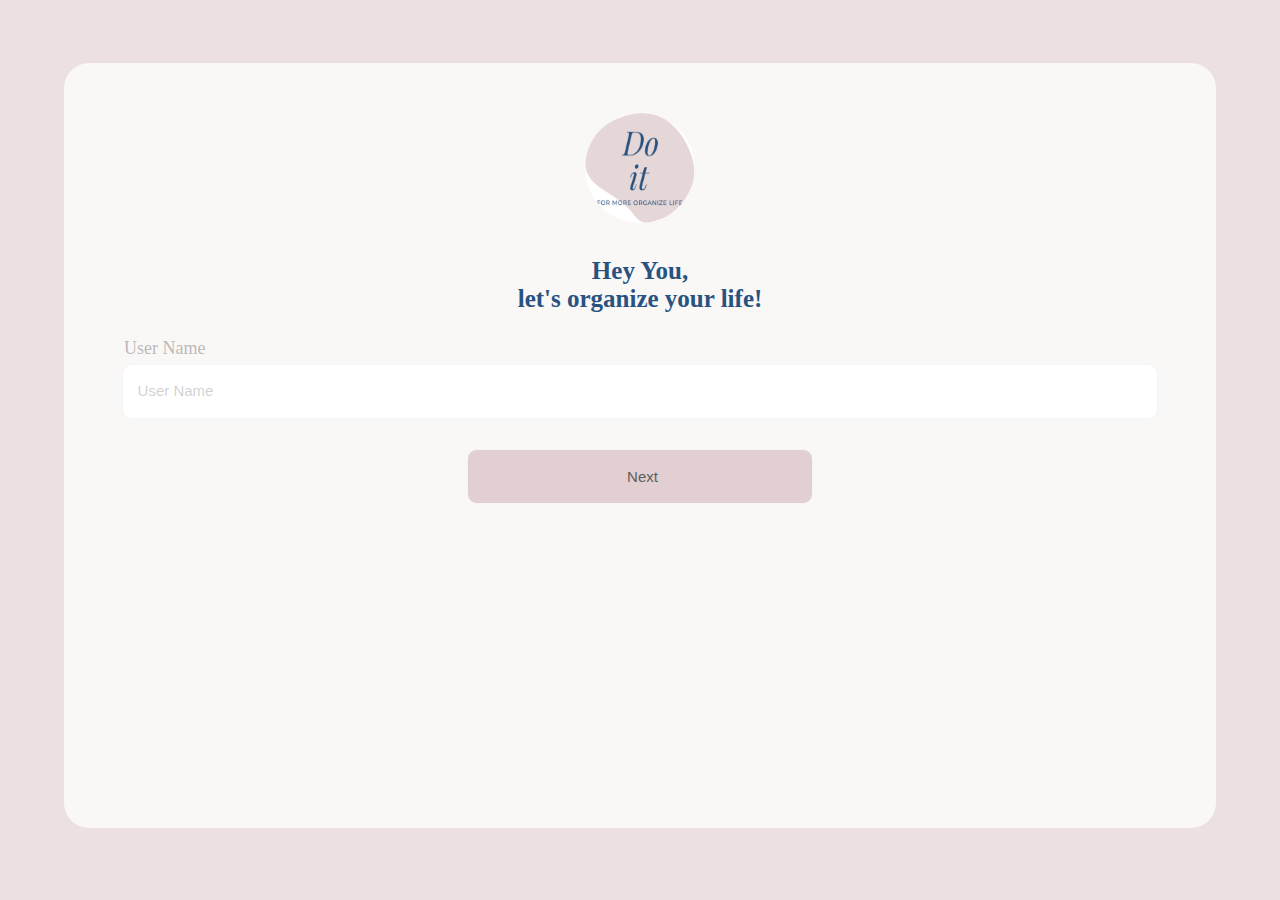
<file: index.html>
<!DOCTYPE html>
<html lang="en">
<head>
    <meta charset="UTF-8">
    <meta name="viewport" content="width=device-width, initial-scale=1.0">
    <link rel="stylesheet" href="style.css">
    <link rel="stylesheet" href="https://cdnjs.cloudflare.com/ajax/libs/font-awesome/4.7.0/css/font-awesome.min.css">
    <title>Log in</title>
</head>
<body>
    <div class="container">

        <div class="logo">
            <img src="./logo.png" alt="logo">
        </div>

        <div class="welcome">
            <h4>Hey You,</h4>
            <h4>let's organize your life!</h4>
        </div>

        <form class="log_pass">
            <div>
                <label for="">User Name</label>
                <input type="text" name='user_name' id='user' placeholder="User Name">
                <input type="submit" value="Next">
            </div>
        </from>

    </div>

    <script>
        document.querySelector('.log_pass').addEventListener('submit',function(e){

            event.preventDefault();
            
            const user_name=document.querySelector('#user').value;
            localStorage.setItem('user_name',user_name);
            window.location.href = 'home.html';

        })
    </script>
</body>
</html>
</file>
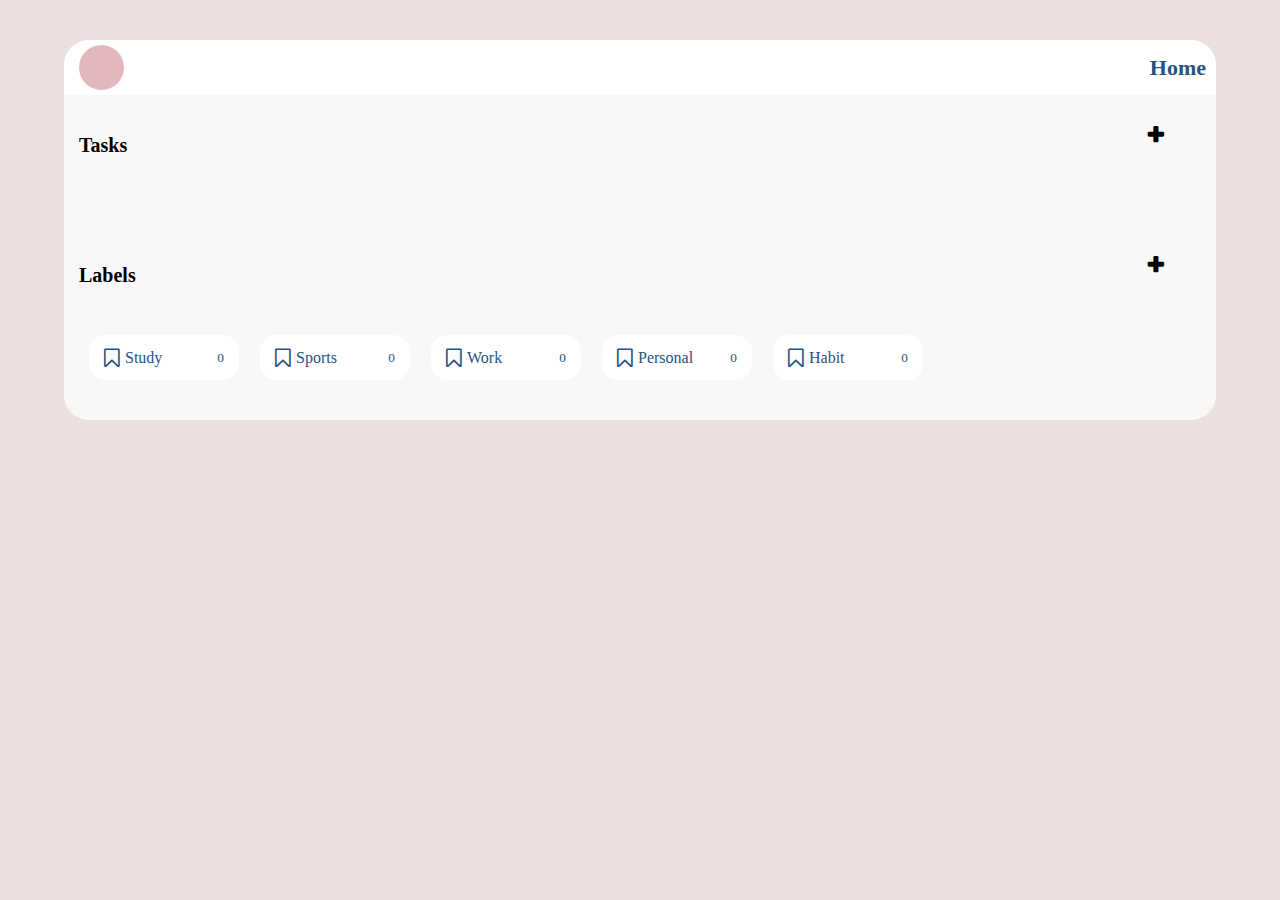
<file: home.html>
<!DOCTYPE html>
<html lang="en">
<head>
    <meta charset="UTF-8">
    <meta name="viewport" content="width=device-width, initial-scale=1.0">
    <link rel="stylesheet" href="https://cdnjs.cloudflare.com/ajax/libs/font-awesome/4.7.0/css/font-awesome.min.css">
    <title>home</title>
    <link rel="stylesheet" href="home.css">
</head>
<body>
    <div class="container">

        <nav>
            <div class="user"> 
                <p></p>
            </div>
            <h4>Home</h4>
        </nav>

        <main>

            <section class="projects">
                <div>
                    <h3 class="title">Tasks</h3>
                    <div class="icons">
                        <button id="add_task"><i class="fa fa-plus"></i></button>
                    </div>
                </div>
                <div class="prjs"></div>
            </section>

            <section class="labels">
                <div>
                    <h3 class="title">Labels</h3>
                    <div class="icons">
                        <button id="add_lab"><i class="fa fa-plus"></i></button>
                    </div>
                </div>
                <div class="lbls"></div>
            </section>

        </main>

        <div class="add">
            <p>What would you like to do?</p>
            <form >
                <div>
                    <input type="text" name="task" id="tsk">
                    <button type="submit"><i id="yes" class="fa fa-check"></i></button>
                    <button type="reset"><i id="close" class="fa fa-close"></i></button>
                </div>
                <div class="lbst">
                    <select id="lab" name="lab" style="width: 90%;"></select>
                </div>
            </form>
        </div>

        <div class="edit">
            <p>Edit Task!</p>
            <form >
                <div>
                    <input type="text" name="task" id="ts">
                    <button type="submit"><i class="fa fa-check"></i></button>
                    <button type="reset"><i  class="fa fa-close"></i></button>
                </div>
                <div class="lbst_edit">
                    <select id="labedit" name="labedit" style="width: 90%;"></select>
                </div>
            </form>
        </div>

        <div class="add_label">
            <form id="addt">
                <p>Add an label:</p>
                <div>
                    <input type="text" name="label" id="lbl">
                    <button type="submit" ><i id="yes" class="fa fa-check"></i></button>
                    <button type="reset"><i id="close" class="fa fa-close"></i></button>
                </div>
            </form>
        </div>

    </div>


    <script>

        //add new label to labels on localStorage
        if (!localStorage.getItem('labels')) {
            let la = [{'Study':0}, {'Sports':0}, {'Work':0}, {'Personal':0}, {'Habit':0}];
            localStorage.setItem('labels', JSON.stringify(la));
        }

       document.getElementById('addt').addEventListener('submit',function(e){
            e.preventDefault();

            const labs=JSON.parse(localStorage.getItem('labels'));
            let ls=document.getElementById('lbl').value;

            let l = {
                [ls]: 0
            };

            if(ls.trim() != ''){
                labs.push(l);
            }

            localStorage.setItem('labels',JSON.stringify(labs))
            document.querySelector('#addt').reset()

            addLabelToDom();
        
       })

        // Add labels automatically
        function addLabelToDom() {
            const div = document.querySelector('.lbls');
            const labSelect = document.getElementById('lab');
            const labSelectedit = document.getElementById('labedit');

            div.innerHTML = '';
            labSelect.innerHTML = '';

            const labels = JSON.parse(localStorage.getItem('labels'));
            
            labels.map(label => {
                Object.keys(label).forEach(key => {
                    const sdiv = document.createElement('div');
                    const option1 = document.createElement('option');
                    option1.value = key;
                    option1.textContent = key;
                    const option2 = document.createElement('option');
                    option2.value = key;
                    option2.textContent = key;
                    labSelect.appendChild(option1);
                    labSelectedit.appendChild(option2);


                    sdiv.innerHTML = `<div><i class='fa fa-bookmark-o'></i><span>${key}</span></div><small>${label[key]}</small>`;
                    div.appendChild(sdiv);
                });
            });
        }
        addLabelToDom();

        //add first name's letter as a photo
        const user = localStorage.getItem('user_name');
        document.querySelector('.user p').innerText = user.slice(0,1).toUpperCase();

        //make add  task form visible
        const addTaskBtn=document.querySelector('#add_task');
        addTaskBtn.addEventListener('click',function(){

            document.querySelector('.add').classList.toggle('visible');

            if(document.querySelector('.add_label').classList.contains('visible')){
                document.querySelector('.add_label').classList.remove('visible');
            }else if( document.querySelector('.edit').classList.contains('visible')){
                document.querySelector('.edit').classList.remove('visible');
            }

        })

        //make add label form visible
        const addLabelBtn=document.querySelector('#add_lab');

        addLabelBtn.addEventListener('click',function(){
        document.querySelector('.add_label').classList.toggle('visible');

        if(document.querySelector('.add').classList.contains('visible')){
                document.querySelector('.add').classList.remove('visible');
        }else if( document.querySelector('.edit').classList.contains('visible')){
                document.querySelector('.edit').classList.remove('visible');
        }

        })

        //make add task form invisible (X btn)
        document.querySelector('.add form').addEventListener('reset',function(e){

            document.querySelector('.add').classList.remove('visible');

        })
        
        //make edit task form invisible (X btn)
        document.querySelector('.edit form').addEventListener('reset',function(e){

            document.querySelector('.edit').classList.remove('visible');

        })

        //make add label form invisible (X btn)
        document.querySelector('.add_label form').addEventListener('reset',function(e){

            document.querySelector('.add_label').classList.remove('visible');

        })

        //add task to localStorage
        document.querySelector('.add form').addEventListener('submit', function(event) {
            event.preventDefault();

            const taskName = document.querySelector('#tsk').value;
            const taskLabel = document.querySelector('#lab').value;

            let tasks = JSON.parse(localStorage.getItem('tasks')) || [];

            if (taskName.trim() !== '') {

                const task = {
                    taskId:  Date.now(),
                    taskTitle: taskName,
                    taskLabel: taskLabel,
                    done: false
                }

                tasks.push(task);
                
                increaseCountLabel(task);

                localStorage.setItem('tasks', JSON.stringify(tasks));

                document.querySelector('.add form').reset();

                location.reload();
            }
        })

        //increase label
        function increaseCountLabel(task){
            const lbs = JSON.parse(localStorage.getItem('labels'));
                console.log(lbs);

                    lbs.forEach((lb) => {
                        Object.keys(lb).forEach(k=>{
                            
                            console.log(`Label Key: ${k}`);
                            console.log(`Label Count Before Increment: ${lb[k]}`);
    
                            if (task.taskLabel == k) {
                                lb[k] = parseInt(lb[k]) + 1; 
                            }
                            console.log(`Label Count After Increment: ${lb[k]}`);


                        })
                    });

                localStorage.setItem('labels', JSON.stringify(lbs));
        }

        //decrease label
        function decreaseCountLabel(taskId) {
                const lbs = JSON.parse(localStorage.getItem('labels')) || [];
                const tasks = JSON.parse(localStorage.getItem('tasks')) || [];

                const task = tasks.find(t => t.taskId.toString() === taskId.toString());

                if (!task) {
                    console.error('Task not found with ID:', taskId);
                    return;
                }

                lbs.forEach(lb => {
                    Object.keys(lb).forEach(labelKey => {

                        if (task.taskLabel === labelKey && lb[labelKey] > 0) {
                            lb[labelKey] = parseInt(lb[labelKey]) - 1;
                        }

                    });
                });

                localStorage.setItem('labels', JSON.stringify(lbs));
        }


        // add tasks to dom
        let ts=JSON.parse(localStorage.getItem('tasks'));

        if(ts!==null){
            ts.map((t)=>{

                let container=document.createElement('div');
                container.innerHTML=`<p><button id='done${t.taskId}' data='${t.taskId}'><i class='fa fa-circle-o'></i></button>${t.taskTitle}</p><p><button onclick='editTask(${t.taskId})'>${t.taskLabel}</button><button id='trash${t.taskId}' data='${t.taskId}'><i class='fa fa-trash-o'></i></button></p>`;
                document.querySelector('.prjs').appendChild(container);
                
            })

        }

        
        //delete task
        let btns = document.querySelectorAll("button[id^='trash']");
        btns.forEach(btn => {
            btn.addEventListener('click', function() {
                let index=this.getAttribute('data');
                
                decreaseCountLabel(index);

                let taskId = btn.getAttribute('data');
                
                btn.parentElement.parentElement.remove();
        
                let tasks = JSON.parse(localStorage.getItem('tasks')) || [];
                tasks = tasks.filter(task => task.taskId != taskId);
                localStorage.setItem('tasks', JSON.stringify(tasks));
                
                
                location.reload();
            });
        })
        
       //line through the checked ones 
       if(ts!==null){
            ts.map((t) => {
                    let tasks = JSON.parse(localStorage.getItem('tasks'));
                    const taskElement = document.querySelector(`#done${t.taskId}`);

                    if (t.done) {
                        taskElement.innerHTML = '';
                        taskElement.innerHTML = "<i class='fa fa-check-circle-o'></i>";
                        taskElement.parentNode.style.textDecoration = 'line-through';
                    } else {
                        taskElement.innerHTML = '';
                        taskElement.innerHTML = "<i class='fa fa-circle-o'></i>";
                        taskElement.parentNode.style.textDecoration = 'none';
                    }

                    taskElement.addEventListener('click', function () {

                        const index = this.getAttribute('data'); 
                        tasks.forEach(task=>{
                            console.log(task);
                            console.log(task.taskId);
                            console.log(index);
                            if (task.taskId==index){

                                if (task.done === false) {
                                    task.done = true;
                                    this.innerHTML = "<i class='far fa-check-circle'></i>";
                                    this.parentNode.style.textDecoration = 'line-through';
                                    location.reload();
                                } else {
                                    task.done = false;
                                    this.innerHTML = "<i class='fa fa-circle-o'></i>";
                                    this.parentNode.style.textDecoration = 'none';
                                    location.reload();
                                }
        
                                localStorage.setItem('tasks', JSON.stringify(tasks));
                            }
                        })

                    });
            });
       }

       //edit task
       function editTask(taskId) {
            const tasks = JSON.parse(localStorage.getItem('tasks'));
            const editTaskForm = document.querySelector('.edit');

            const task = tasks.find(t => t.taskId.toString() === taskId.toString());

            editTaskForm.classList.add('visible');
            document.querySelector('.add').classList.remove('visible');
            document.querySelector('.add_label').classList.remove('visible');

            document.querySelector('.edit #ts').value = task.taskTitle ; 
            document.querySelector('.edit #labedit').value = task.taskLabel ;

            editTaskForm.onsubmit = function (event) {
                event.preventDefault();

                task.taskTitle = document.querySelector('.edit #ts').value;
                task.taskLabel = document.querySelector('.edit #labedit').value;

                localStorage.setItem('tasks', JSON.stringify(tasks));
                updateLabelCounts()

                location.reload();
            };
        }

        function updateLabelCounts() {

            let lbs = JSON.parse(localStorage.getItem('labels')) || [];
            const tasks = JSON.parse(localStorage.getItem('tasks')) || [];

            const labelCounts = {};

            lbs.forEach((lb) => {
                Object.keys(lb).forEach(k => {
                    labelCounts[k] = 0;
                });
            });

            tasks.forEach(task => {
                if (task.taskLabel) {
                    if (labelCounts[task.taskLabel] !== undefined) {
                        labelCounts[task.taskLabel]++;
                    }
                }
            });

            lbs.forEach((lb) => {
                Object.keys(lb).forEach(k => {
                    if (labelCounts[k] !== undefined) {
                        lb[k] = labelCounts[k];
                    }
                });
            });

            localStorage.setItem('labels', JSON.stringify(lbs));
        }

    </script>

</body>
</html>
</file>
<file: style.css>
*{
    margin: 0;
    padding: 0;
    box-sizing: border-box;
}

body{
    display: flex;
    justify-content: center;
    align-items: center;
    height: 100vh;
    margin: 0;
    background-color: #e1cfd1a4;
}

.container{
    background-color: rgba(255, 255, 255, 0.731);
    border-radius: 25px;
    width: 90%;
    height: 85%;
    margin-bottom: 9px;
    padding-top: 50px ;
    display: flex;
    flex-direction: column;
    align-items: center;
}

.logo{
    margin-bottom: 30px;
}

.logo img{
    width: 110px;
    height: 110px;
    border-radius: 50%;
    
}

.welcome{
    text-align: center;
    margin-bottom: 25px;
}

.welcome h4{
    font-size: 25px;
    font-weight: 600;
    color: #285380;
}

.log_pass{
    width: 100%;
}

.log_pass div{
    display: flex;
    flex-direction: column;
    width: 100%;
}

.log_pass div label{
    font-size: 18px;
    color: rgba(128, 128, 128, 0.534);
    padding-left: 60px;
    padding-bottom: 5px;
}

.log_pass div input{
    height: 55px;
    width: 90%;
    border: 1px solid whitesmoke;
    border-radius: 10px;
    align-self: center;
    margin-bottom: 10px;
    outline: none;
    text-indent: 15px;
}

.log_pass form input:focus{
    border-color: #fbf4f582;
    box-shadow: 0 0 5px #e8dedf82;
}

.log_pass div input::placeholder{
    color: rgba(128, 128, 128, 0.377);
    font-size: 15px;
}


.log_pass input[type='submit']{
    margin-top: 20px;
    width: 30%;
    font-size: 15px;
    background-color: #E1CFD1;
    color: rgb(95, 93, 93);
    cursor: pointer;
    padding-right: 10px;
    margin-bottom: 10px;
}
</file>
<file: home.css>
*{
    margin: 0;
    padding: 0;
    box-sizing: border-box;
}

body{
    margin: 0;
    padding: 0;
    background-color: #e1cfd1a4;
    position: relative;
}

.container{
    background-color: rgba(255, 255, 255, 0.731);
    /* border: 5px solid black; */
    border-radius: 25px;
    width: 90%;
    height: fit-content;
    margin: auto;
    margin-top: 40px;
    margin-bottom: 9px;
    display: flex;
    flex-direction: column;
    align-items: center;
}

nav{
    display: flex;
    justify-content: space-between;
    align-items: center;
    background-color: white;
    margin: 0;
    padding-left: 10px;
    padding-right: 10px;
    width: 100%;
    height: 10%;
    border-radius: 25px 25px 0 0;
}

nav div{
    width: 45px;
    height: 45px;
    border-radius: 50%;
    margin: 5px;
    background-color: #e2b8bd;
    display: flex;
    justify-content: center;
    align-items: center;
}

.user p{
    font-size: 27px;
    color: white;
}

nav h4{
    font-size: 22px;
    color: #285380;
}

main{
    width: 100%;
}

section{
    padding-top: 20px;
    padding-bottom: 10px;
}

section div{
    display: flex;
    justify-content: space-between;
    align-items: center;
    padding-left: 15px;
    padding-right: 15px;
    margin-bottom: 20px;
}

.title{
    font-size: 20px;
}

.icons button{
    width: 40px;
    height: 40px;
    border-radius: 50%;
    border: none;
    background-color: #ffffff00;
    cursor: pointer;
}

.icons button i{
    font-size: 20px;
}

.icons i:first-of-type{
    padding-right: 20px;
    font-weight: bold;
}

.lbls{
    display: flex;
    justify-content: flex-start;
    align-items: center;
    flex-wrap: wrap;
}

.lbls > div{
    width: 100%;
    background-color: #ffff;
    color: #285380;
    border-radius: 16px;
    margin: 010px;
    margin-right: 11px;
    width: 150px;
    display: flex;
    justify-content: space-between;
    align-items: center;
}

.lbls div div{
    display: flex;
    justify-content: flex-start;
    width: 100%;
    height: 45px;
    margin: 0;
    padding: 0;
}

.lbls div div i{
    font-size: 22px;
    padding-right: 5px;
}

.add, .add_label,.edit{
    width: 90%;
    top: 68%;
    border-radius: 0 0 25px 25px;
    display: none;
    position: absolute;
}

.add_label{
    top: 80%;
}

.add p,.add_label p,.edit p{
    background-color: rgb(237, 222, 222);
    height: 50px;
    border-radius: 20px 20px 0 0;
    text-align: center;
    color: #285380;
    font-size: 20px;
    padding-top: 12px;
}

.add div,.edit div{
    display: flex;
    justify-content: space-around;
    align-items: center;
    padding-top: 20px;
    padding-bottom: 10px;
    background-color: white; 
}

.add div:nth-of-type(2),.edit div:nth-of-type(2){
    border-radius: 0 0 25px 25px;
}

.add_label div{
    display: flex;
    justify-content: space-around;
    align-items: center;
    padding-top: 20px;
    padding-bottom: 10px;
    background-color: white;
    border-radius: 0 0 25px 25px;
}

.add div input,.add_label div input,.edit div input{
    width: 80%;
    height: 35px;
    border: 0.5px #ffff;
    border-radius: 10px;
    outline: none;
    text-indent: 15px;
    background-color: whitesmoke;
}

.add div button,.add_label div button,.edit div button{
    width: 30px;
    height: 30px;
    border-radius: 50%;
    border: none;
    background-color: rgb(237, 222, 222);
    font-size: 20px;
    text-align: center;
    color: #285380;
    cursor: pointer;
}

.add div input:focus,.edit div input:focus{
    border-color: #fbf4f582;
}

select {
    width: 100px;
    -webkit-appearance: none; 
    -moz-appearance: none; 
    appearance: none; 
    border: 1px solid #ddd; 
    border-radius: 4px; 
    padding: 10px; 
    font-size: 16px; 
    color: #333; 
    background-color: #fff; 
    background-image: linear-gradient(45deg, transparent 50%, #ccc 50%), linear-gradient(135deg, #ccc 50%, transparent 50%);
    background-position: calc(100% - 20px) calc(100% - 15px), calc(100% - 15px) calc(100% - 15px);
    background-size: 8px 8px, 8px 8px;
    background-repeat: no-repeat;
    cursor: pointer;
}

select option{
    padding: 10px;
    background-color: #fff ;
    outline-color: #333;
}

select:hover {
    border-color: #aaa; 
}

select:focus {
    outline: none; 
    border-color: #888; 
    box-shadow: 0 0 5px rgba(168, 166, 166, 0.2); 
}

.add.visible{
    display: block;
}

.add_label.visible{
    display: block;
}

.edit.visible{
    display: block;
}

.prjs{
    display: flex;
    flex-wrap: wrap;
    align-items: center;
    justify-content: space-around;
}

.prjs div{
    display: flex;
    justify-content: space-between;
    align-items: center;
    background-color: white;
    border-radius: 20px;
    height: 50px;
    width: 45%;
    padding: 2px;
}

.prjs div p{
    display: flex;
    align-items: center;
    font-size: 16px;
}

.prjs div>p:nth-of-type(1) i{
    cursor: pointer;
    margin-right: 10px;
    display: inline;
}

.prjs div p:nth-of-type(2) button{
    padding: 4px;
    cursor: pointer;
    margin-right: 5px;
    border-radius: 5px;
    border: none;
    background-color: #285380;
    color: white;
}

.prjs div p:nth-of-type(2) button:nth-of-type(2){
    border: none;
    background-color: white;
}

.prjs div p:nth-of-type(2) button:nth-of-type(2) i{
    font-size: 18px;
    color: #285380;
}

.prjs button[id^='done']{
    border: none;
    background-color: #ffffff00;
    border-radius: 50%;
    width: 30px;
    height: 30px;
}

@media (max-width:890px) {
    .prjs div{
        width: 100%;   
    }
}

@media ((max-width:1005px) and (max-height:651px)) {
    .edit{
        top: 72%;
    }
    .add_label{
        top: 83%;
    }
    .add{
        top: 72%;
    }
}

@media (((max-width:883px) and (max-height:651px)) or ((max-width:769px) and (max-height:1025px)) ) {  
    .edit{
        top: 77%;
    }
    .add_label{
        top: 86%;
    }
    .add{
        top: 77%;
    }
}

@media ((max-width:820px) and (max-height:651px)) {
    .edit{
        top: 79%;
    }
    .add_label{
        top: 87%;
    }
    .add{
        top: 79%;
    }
}

@media ((max-width:430px) and (max-height:651px)) {
    .edit{
        top: 82%;
    }
    .add_label{
        top: 88%;
    }
    .add{
        top: 83%;
    }
}

@media ((max-width:376px) and (max-height:668px)) {
    .edit{
        top: 82%;
    }
    .add_label{
        top: 88%;
    }
    .add{
        top: 77%;
    }
}

@media (((max-width:415px) and (max-height:897px)) or ((max-width:431px) and (max-height:933px))) {
    .edit{
        top: 79%;
    }
    .add_label{
        top: 87%;
    }
    .add{
        top: 79%;
    }
}

@media ((max-width:391px) and (max-height:845px)) {  
    .edit{
        top: 82%;
    }
    .add_label{
        top: 89%;
    }
    .add{
        top: 82%;
    }
}

@media ((max-width:413px) and (max-height:916px)) { 
    .edit{
        top: 81%;
    }
    .add_label{
        top: 89%;
    }
    .add{
        top: 81%;
    }
}

@media (max-width:345px) {
    .prjs div p:nth-of-type(1){
        display: flex;
    }
}
</file>
